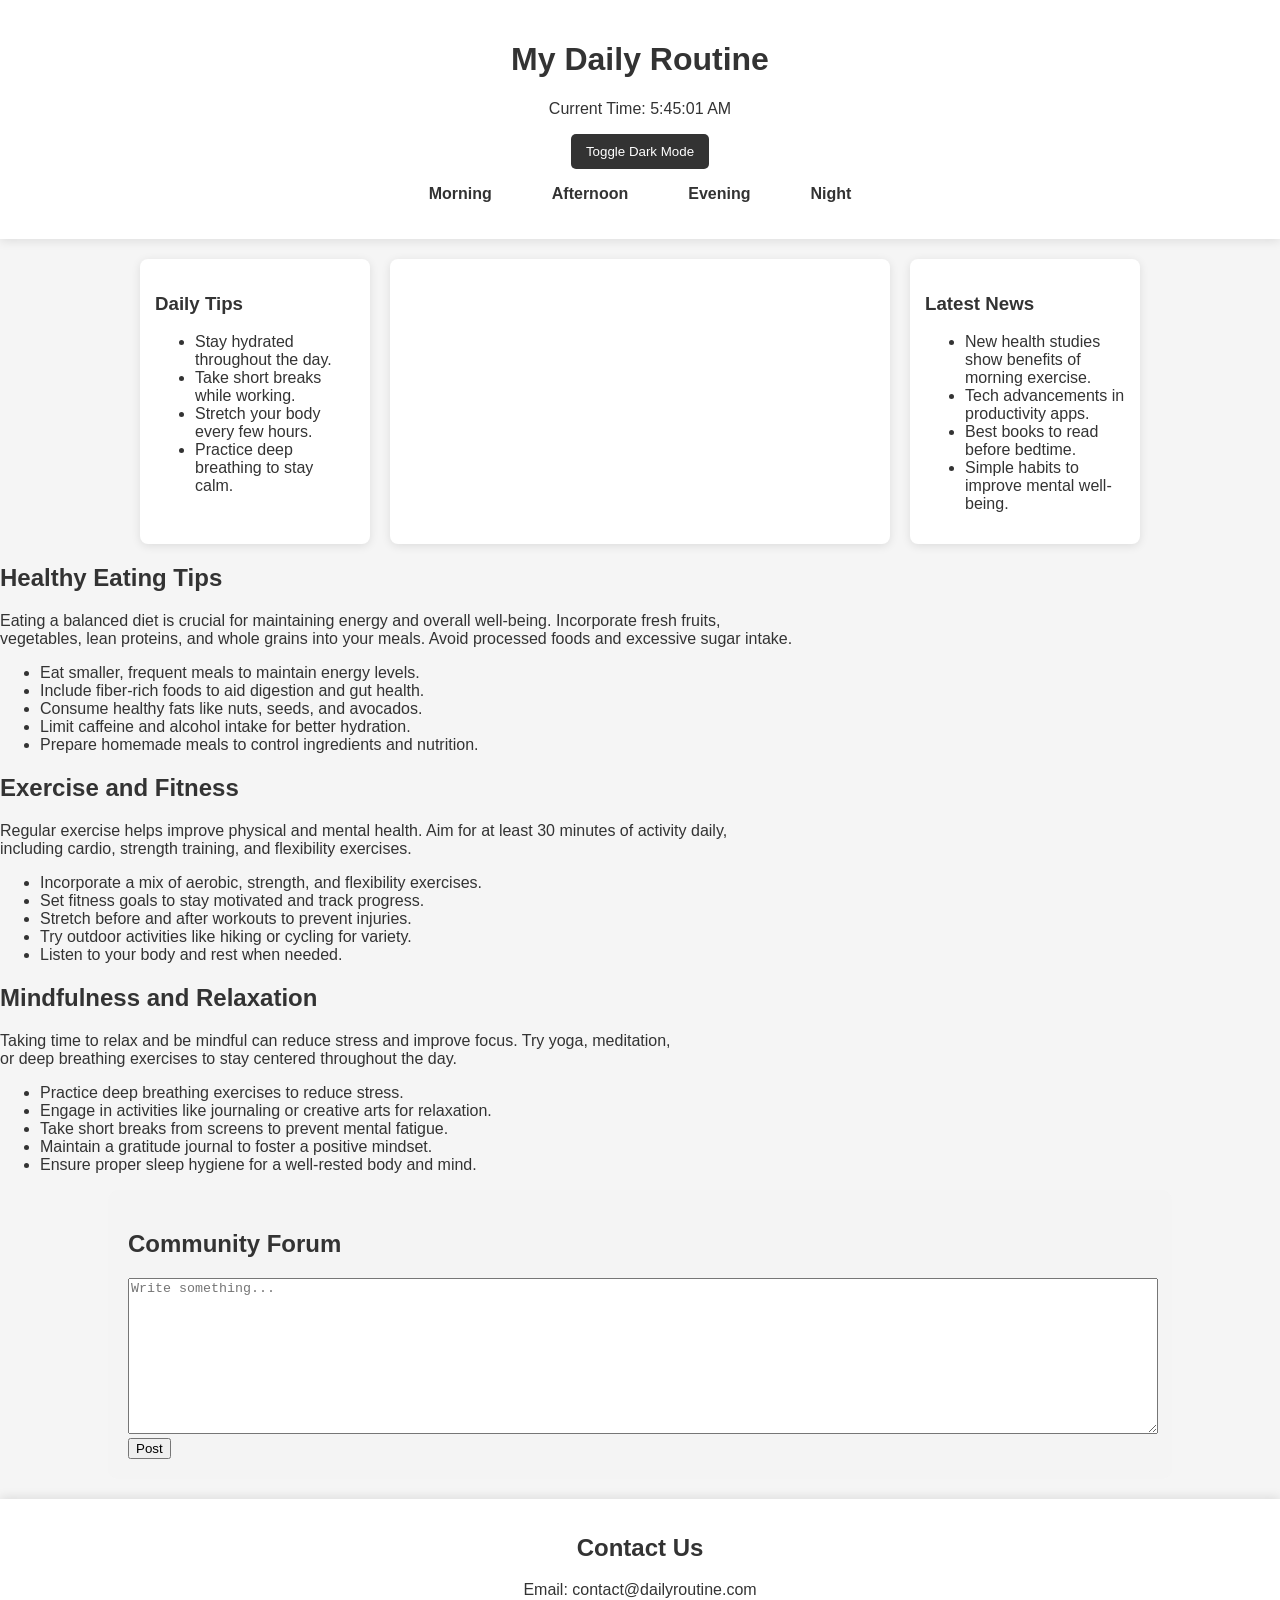
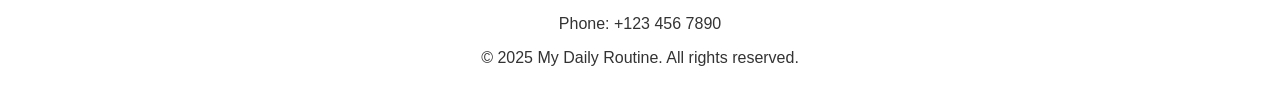
<file: my-static-website/index.html>
<!DOCTYPE html>
<html lang="en">
<head>
    <meta charset="UTF-8">
    <meta name="viewport" content="width=device-width, initial-scale=1.0">
    <title>My Daily Routine</title>
    <link rel="stylesheet" href="style.css">
    <script>
        function showSection(sectionId) {
            var sections = document.querySelectorAll("main section");
            sections.forEach(section => {
                section.style.display = "none";
            });
            document.getElementById(sectionId).style.display = "block";
        }

        function showTime() {
            let timeElement = document.getElementById("current-time");
            setInterval(() => {
                let now = new Date();
                timeElement.innerText = now.toLocaleTimeString();
            }, 1000);
        }

        function changeTheme() {
            document.body.classList.toggle("dark-mode");
        }
        function showQuote() {
            const quotes = [
                "The secret of getting ahead is getting started.",
                "Do something today that your future self will thank you for.",
                "Success is the sum of small efforts, repeated day in and day out.",
                "A journey of a thousand miles begins with a single step.",
                "Your only limit is your mind."
            ];
            let randomQuote = quotes[Math.floor(Math.random() * quotes.length)];
            alert(randomQuote);
        } 

window.onload = function() {
    showTime();
    setInterval(showQuote, 10000); // Show a quote every 10 seconds
};

        window.onload = showTime;
    </script>
    <script>
        document.addEventListener("DOMContentLoaded", function () {
            let username = localStorage.getItem("username") || "Anonymous";
            document.getElementById("postButton").addEventListener("click", function () {
                let postContent = document.getElementById("postInput").value;
                if (postContent.trim() !== "") {
                    let postContainer = document.createElement("div");
                    postContainer.classList.add("post");
                    postContainer.innerHTML = `<strong>${username}:</strong> <p>${postContent}</p>`;
                    document.getElementById("posts").prepend(postContainer);
                    document.getElementById("postInput").value = "";
                }
            });
        });
    </script>
</head>
<body>
    <header>
        <h1>My Daily Routine</h1>
        <p>Current Time: <span id="current-time"></span></p>
        <button class="toggle-button" onclick="changeTheme()">Toggle Dark Mode</button>
        <nav>
            <ul>
                <li><a href="#" onclick="showSection('morning')">Morning</a></li>
                <li><a href="#" onclick="showSection('afternoon')">Afternoon</a></li>
                <li><a href="#" onclick="showSection('evening')">Evening</a></li>
                <li><a href="#" onclick="showSection('night')">Night</a></li>
            </ul>
        </nav>
    </header>

    <div class="container">
        <aside class="dock-left">
            <h3>Daily Tips</h3>
            <ul>
                <li>Stay hydrated throughout the day.</li>
                <li>Take short breaks while working.</li>
                <li>Stretch your body every few hours.</li>
                <li>Practice deep breathing to stay calm.</li>
            </ul>
        </aside>

        <main>
            <section id="morning" style="display:none;">
                <h2>Morning Routine</h2>
                
                <ul>
                    <li>Wake up early and stretch to get your body moving.</li>
                    <li>Drink a glass of water to rehydrate after sleep.</li>
                    <li>Go for a morning walk or exercise to boost energy levels.</li>
                    <li>Eat a nutritious breakfast rich in protein and fiber.</li>
                    <li>Take a refreshing shower and dress comfortably.</li>
                    <li>Plan and prioritize your daily tasks for better productivity.</li>
                    <li>Practice meditation or gratitude journaling for a positive mindset.</li>
                </ul>
            </section>
            <section id="afternoon" style="display:none;">
                <h2>Afternoon Activities</h2>
                
                <ul>
                    <li>Complete high-priority work tasks while staying focused.</li>
                    <li>Take a short break to refresh your mind and body.</li>
                    <li>Eat a well-balanced lunch with proteins and greens.</li>
                    <li>Engage in light physical activity like stretching or walking.</li>
                    <li>Review progress on tasks and adjust plans if needed.</li>
                    <li>Stay hydrated by drinking water or herbal tea.</li>
                    <li>Spend time on creative or skill-building activities.</li>
                </ul>
            </section>

            <section id="evening" style="display:none;">
                <h2>Evening Routine</h2>
                
                <ul>
                    <li>Unwind with a hobby like reading, painting, or playing an instrument.</li>
                    <li>Take a relaxing walk outdoors to clear your mind.</li>
                    <li>Spend quality time with family and friends.</li>
                    <li>Prepare and eat a healthy, light dinner.</li>
                    <li>Reflect on the day's achievements and set goals for tomorrow.</li>
                    <li>Limit screen time before bedtime to improve sleep quality.</li>
                    <li>Practice self-care such as skincare or a warm bath.</li>
                </ul>
            </section>

            <section id="night" style="display:none;">
                <h2>Night Routine</h2>
               
                <ul>
                    <li>Reduce screen time to prevent blue light exposure before sleep.</li>
                    <li>Practice mindfulness or meditation for relaxation.</li>
                    <li>Prepare for the next day by organizing your essentials.</li>
                    <li>Read a book or listen to calming music.</li>
                    <li>Write in a gratitude journal to end the day on a positive note.</li>
                    <li>Set an alarm and ensure your sleeping environment is comfortable.</li>
                    <li>Get a restful sleep of at least 7-8 hours to recharge your body.</li>
                </ul>
            </section>
        </main>

        <aside class="dock-right">
            <h3>Latest News</h3>
            <ul>
                <li>New health studies show benefits of morning exercise.</li>
                <li>Tech advancements in productivity apps.</li>
                <li>Best books to read before bedtime.</li>
                <li>Simple habits to improve mental well-being.</li>
            </ul>
        </aside>
    </div>

    <div class="extra-sections">
        <section>
            <h2>Healthy Eating Tips</h2>
            <p>Eating a balanced diet is crucial for maintaining energy and overall well-being. Incorporate fresh fruits, <br>
                vegetables, lean proteins, and whole grains into your meals. Avoid processed foods and excessive sugar intake.</p>
            <ul>
                <li>Eat smaller, frequent meals to maintain energy levels.</li>
                <li>Include fiber-rich foods to aid digestion and gut health.</li>
                <li>Consume healthy fats like nuts, seeds, and avocados.</li>
                <li>Limit caffeine and alcohol intake for better hydration.</li>
                <li>Prepare homemade meals to control ingredients and nutrition.</li>
            </ul>
        </section>

        <section>
            <h2>Exercise and Fitness</h2>
            <p>Regular exercise helps improve physical and mental health. Aim for at least 30 minutes of activity daily, <br>
                including cardio, strength training, and flexibility exercises.</p>
            <ul>
                <li>Incorporate a mix of aerobic, strength, and flexibility exercises.</li>
                <li>Set fitness goals to stay motivated and track progress.</li>
                <li>Stretch before and after workouts to prevent injuries.</li>
                <li>Try outdoor activities like hiking or cycling for variety.</li>
                <li>Listen to your body and rest when needed.</li>
            </ul>
        </section>

        <section>
            <h2>Mindfulness and Relaxation</h2>
            <p>Taking time to relax and be mindful can reduce stress and improve focus. Try yoga, meditation,<br>
                 or deep breathing exercises to stay centered throughout the day.</p>
            <ul>
                <li>Practice deep breathing exercises to reduce stress.</li>
                <li>Engage in activities like journaling or creative arts for relaxation.</li>
                <li>Take short breaks from screens to prevent mental fatigue.</li>
                <li>Maintain a gratitude journal to foster a positive mindset.</li>
                <li>Ensure proper sleep hygiene for a well-rested body and mind.</li>
            </ul>
        </section>
    </div>
    <section class="community-forum" style="width: 80%; margin: auto; padding: 20px; background: #f4f4f4; border-radius: 10px;">
        <div class="forum-container">
            <h2>Community Forum</h2>
            <textarea id="postInput" placeholder="Write something..."style="width: 100%; height: 150px;"></textarea>
            <button id="postButton">Post</button>
            <div id="posts"></div>
        </div>
        </div>
    </section>

    <footer>
        <h2>Contact Us</h2>
        <p>Email: contact@dailyroutine.com</p>
        <p>Phone: +123 456 7890</p>
        <p>&copy; 2025 My Daily Routine. All rights reserved.</p>
    </footer>
</body>
</html>
</file>
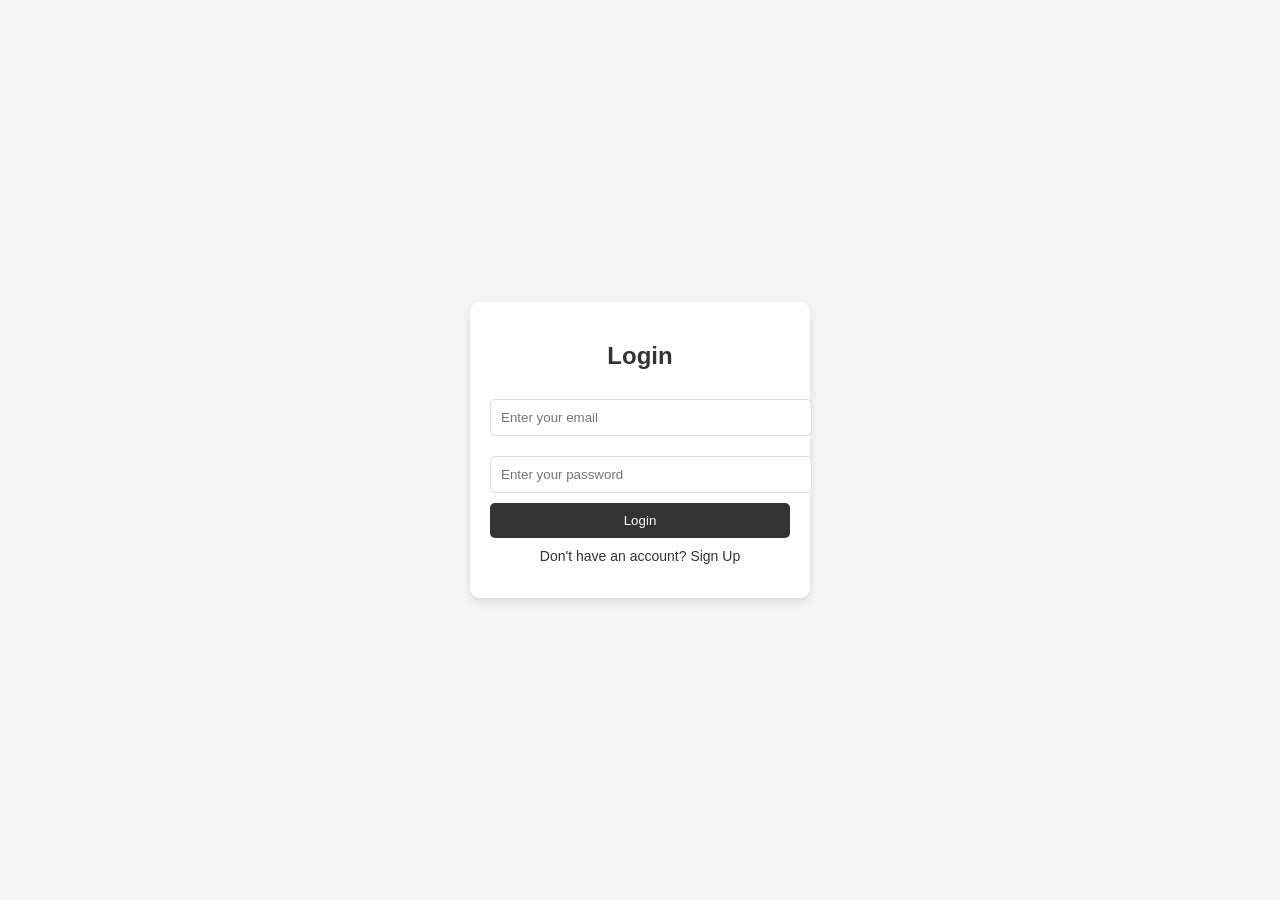
<file: my-static-website/login.html>
<!DOCTYPE html>
<html lang="en">
<head>
    <meta charset="UTF-8">
    <meta name="viewport" content="width=device-width, initial-scale=1.0">
    <title>Login</title>
    <link rel="stylesheet" href="style.css">
    <style>
        body {
            font-family: Arial, sans-serif;
            display: flex;
            justify-content: center;
            align-items: center;
            height: 100vh;
            background-color: #f5f5f5;
            margin: 0;
        }
        .login-container {
            background: white;
            padding: 20px;
            border-radius: 10px;
            box-shadow: 0 4px 8px rgba(0, 0, 0, 0.1);
            text-align: center;
            width: 300px;
        }
        input {
            width: 100%;
            padding: 10px;
            margin: 10px 0;
            border: 1px solid #ddd;
            border-radius: 5px;
        }
        button {
            width: 100%;
            padding: 10px;
            border: none;
            border-radius: 5px;
            background-color: #333;
            color: white;
            cursor: pointer;
        }
        p {
            margin-top: 10px;
            font-size: 14px;
        }
        a {
            color: #333;
            text-decoration: none;
        }
    </style>
    <script>
        function validateLogin(event) {
            event.preventDefault();
            let email = document.getElementById("email").value;
            let password = document.getElementById("password").value;
            if (email !== "" && password !== "") {
                window.location.href = "index.html";
            }
        }
    </script>
</head>
<body>
    <div class="login-container">
        <h2>Login</h2>
        <form onsubmit="validateLogin(event)">
            <input type="email" id="email" placeholder="Enter your email" required>
            <input type="password" id="password" placeholder="Enter your password" required>
            <button type="submit">Login</button>
        </form>
        <p>Don't have an account? <a href="#">Sign Up</a></p>
    </div>
</body>
</html>
</file>
<file: my-static-website/style.css>
body {
    font-family: Arial, sans-serif;
    background-color: #f5f5f5;
    color: #333;
    margin: 0;
    padding: 0;
}

header {
    background: #fff;
    padding: 20px;
    text-align: center;
    box-shadow: 0 2px 10px rgba(0, 0, 0, 0.1);
}

nav ul {
    list-style: none;
    padding: 0;
    display: flex;
    justify-content: center;
}

nav ul li {
    margin: 0 15px;
}

nav ul li a {
    text-decoration: none;
    color: #333;
    font-weight: bold;
    padding: 10px 15px;
    border-radius: 5px;
    transition: background 0.3s ease;
}

nav ul li a:hover {
    background: #ddd;
}

.container {
    display: flex;
    max-width: 1000px;
    margin: 20px auto;
    gap: 20px;
}

.dock-left, .dock-right {
    width: 200px;
    background: #fff;
    padding: 15px;
    border-radius: 8px;
    box-shadow: 0 2px 10px rgba(0, 0, 0, 0.1);
}

main {
    flex: 1;
    background: #fff;
    padding: 20px;
    border-radius: 8px;
    box-shadow: 0 2px 10px rgba(0, 0, 0, 0.1);
}

footer {
    text-align: center;
    padding: 15px;
    background: #fff;
    box-shadow: 0 -2px 10px rgba(0, 0, 0, 0.1);
    margin-top: 20px;
}

.toggle-button {
    background: #333;
    color: #fff;
    border: none;
    padding: 10px 15px;
    cursor: pointer;
    border-radius: 5px;
}

.toggle-button:hover {
    background: #555;
}

.dark-mode {
    background-color: #222;
    color: #f5f5f5;
}

.dark-mode header, 
.dark-mode footer, 
.dark-mode .dock-left, 
.dark-mode .dock-right, 
.dark-mode main {
    background: #333;
    color: #f5f5f5;
}

.dark-mode nav ul li a {
    color: #f5f5f5;
}

.dark-mode nav ul li a:hover {
    background: #444;
}
</file>
